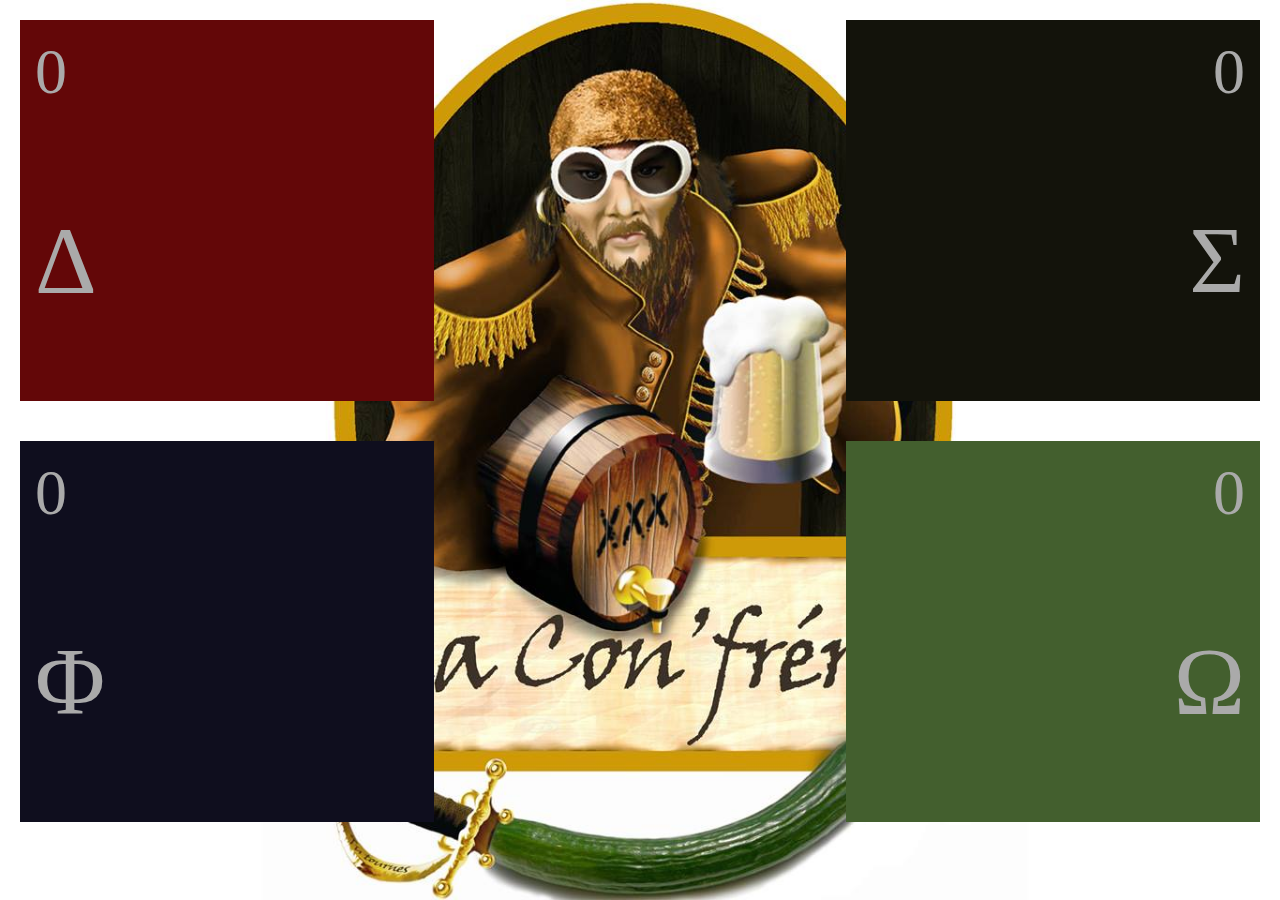
<file: board.html>
<!DOCTYPE html>
<html>
<head>
  <title>La Con'frerie</title>
  <link rel="stylesheet" href="board.css" />
  <meta charset="UTF-8">
</head>
<body>
  <div id="page">
    <div id="alpha" class="confrerie">
      <span class="score">0</span>
      <p>Δ</p>
    </div>
    <div id="epsilon" class="confrerie">
      <span class="score">0</span>
      <p>Σ</p>
    </div>
    <div id="phi" class="confrerie clear">
      <span class="score">0</span>
      <p>Φ</p>
    </div>
    <div id="omega" class="confrerie">
      <span class="score">0</span>
      <p>Ω</p>
    </div>
  </div>
  <script type="text/javascript" src="js/jquery.min.js"></script>
  <script type="text/javascript" src="js/scriptBoard.js"></script>
</body>
</html>
</file>
<file: board.css>
html, body{
	position: relative;
    height: 100%;
    margin: 0px;
}

body {
	background: white url(img/bg.jpg) no-repeat center top;
	background-size: auto 100%;
	background-attachment:fixed;
	overflow: hidden;
}

#page{
	height: 100%;
	position: relative;
}

.confrerie .score{
	font-size: 4em;
	color: #AAA;
	vertical-align: top;
}

.confrerie p{
	font-size: 6em;
	color: #AAA;
	vertical-align: top;
}

.confrerie{
	width: 30%;
	height: 39%;
	margin: 20px;
	padding: 15px;
	position: relative;
}

#alpha{
	background-color: rgb(99, 7, 8);
	float: left;
}

#epsilon{
	background-color: rgb(19, 19, 11);
	float: right;
	text-align: right;
}

#phi{
	background-color: rgb(15, 14, 30);
	float: left;
}

#omega{
	background-color: rgb(67, 95, 46);
	float: right;
	text-align: right;
}

.clear{
	clear: both;
}
</file>
